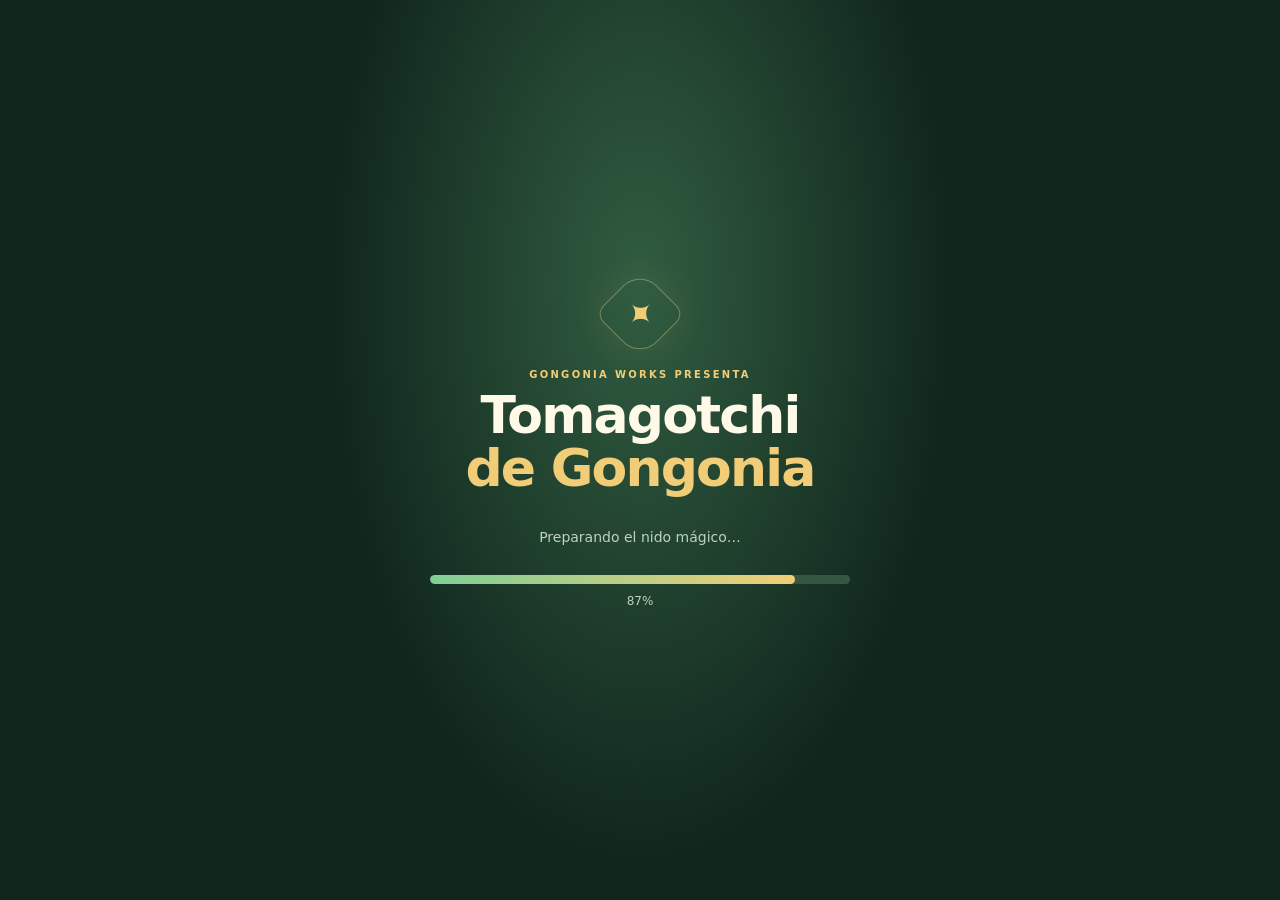
<file: index.html>
<!doctype html>
<html lang="es">
<head>
  <meta charset="utf-8">
  <meta name="viewport" content="width=device-width, initial-scale=1, viewport-fit=cover">
  <meta name="theme-color" content="#173b2c">
  <title>Tomagotchi de Gongonia · v0.2</title>
  <link rel="stylesheet" href="styles.css">
</head>
<body>
  <main id="app" class="app-shell">
    <section id="loading-screen" class="screen loading-screen active" aria-label="Cargando juego">
      <div class="loading-content">
        <div class="brand-mark" aria-hidden="true">✦</div>
        <p class="eyebrow">GONGONIA WORKS PRESENTA</p>
        <h1>Tomagotchi<br><span>de Gongonia</span></h1>
        <p class="loading-message">Preparando el nido mágico…</p>
        <div class="progress-track" role="progressbar" aria-label="Carga del juego" aria-valuemin="0" aria-valuemax="100" aria-valuenow="0"><div id="loading-progress" class="progress-fill"></div></div>
        <p id="loading-percent" class="loading-percent">0%</p>
      </div>
    </section>

    <section id="home-screen" class="screen home-screen" aria-label="Inicio">
      <header class="home-header">
        <p class="eyebrow">UN PEQUEÑO MUNDO MÁGICO</p>
        <h1>Tomagotchi<br><span>de Gongonia</span></h1>
        <p class="subtitle">Primero un huevo, después un pequeño compañero.</p>
      </header>
      <div class="home-art" aria-hidden="true"><div class="glow-orb"></div><div class="sprout sprout-left">✦</div><div class="sprout sprout-right">✧</div><div class="nest"><div class="nest-straw straw-one"></div><div class="nest-straw straw-two"></div><div class="nest-straw straw-three"></div><div class="egg"><span class="egg-shine"></span><span class="egg-rune">✧</span></div></div></div>
      <div class="selection-panel">
        <p class="section-label">TU PRIMERA MASCOTA</p>
        <button id="pet-option" class="pet-option" type="button" aria-pressed="true">
          <span class="pet-icon" aria-hidden="true"><span class="mini-worm"><i></i><i></i><i></i></span></span>
          <span class="pet-option-copy"><strong>Gonguito</strong><small>Gusanito mágico · Ciclo de 2 horas</small></span>
          <span class="selected-check" aria-hidden="true">✓</span>
        </button>
        <button id="start-button" class="primary-button" type="button">Comenzar aventura <span aria-hidden="true">➜</span></button>
      </div>
      <footer class="home-footer">
        <p>Una creación de <strong>Gongonia Works</strong></p>
        <button id="music-toggle-home" class="music-button" type="button" aria-pressed="false">♫ Música: activar</button>
        <p id="music-status" class="music-status">Activa la música o comienza la aventura para escuchar la melodía.</p>
        <button id="credits-button" class="text-button" type="button">Créditos</button>
        <p class="version-label">VERSIÓN 0.2 · EXPERIMENTAL</p>
      </footer>
      <div id="credits-panel" class="credits-panel" hidden>
        <div class="credits-card" role="dialog" aria-modal="true" aria-labelledby="credits-title">
          <button id="close-credits" class="close-button" aria-label="Cerrar créditos" type="button">×</button>
          <p class="eyebrow">LOS ARTESANOS DE ESTE MUNDO</p>
          <h2 id="credits-title">Créditos</h2>
          <p><strong>Concepto y universo:</strong><br>Gongonia Works</p>
          <p><strong>Desarrollo:</strong><br>Experimento web creado con HTML, CSS y JavaScript</p>
          <p class="credits-note">Gracias por cuidar de las pequeñas criaturas de Gongonia.</p>
        </div>
      </div>
    </section>

    <section id="pet-screen" class="screen pet-screen" aria-label="Mascota virtual">
      <header class="pet-topbar"><button id="back-home-button" class="icon-button" type="button" aria-label="Volver al inicio">←</button><div><p class="eyebrow">TU COMPAÑERO</p><h2>Gonguito</h2></div><span class="life-chip">VERSIÓN 0.2</span></header>
      <div class="pet-controls"><button id="music-toggle-pet" class="music-button music-button--compact" type="button" aria-pressed="false">♫ Música: activar</button><span class="cycle-chip">10 MIN DE INCUBACIÓN · 2 H DE VIDA</span></div>
      <div class="pet-status"><div><span class="status-label">EDAD</span><strong id="age-value">0 min</strong></div><div class="stage-block"><span class="status-label">ETAPA</span><strong id="stage-value">Recién nacido</strong></div></div>
      <div id="living-scene" class="living-scene">
        <div class="scene-stars" aria-hidden="true"><span>✦</span><span>✧</span><span>·</span><span>✦</span></div>
        <div class="ground-hill hill-back"></div><div class="ground-hill hill-front"></div>
        <div id="incubation-visual" class="incubation-visual" hidden role="img" aria-label="Un huevo mágico en su nido, incubándose"><div class="incubation-glow"></div><div class="incubation-nest"><span class="incubation-straw straw-a"></span><span class="incubation-straw straw-b"></span><span class="incubation-straw straw-c"></span><div class="incubation-egg"><span class="incubation-shine"></span><span class="incubation-rune">✧</span><span class="egg-crack crack-one"></span><span class="egg-crack crack-two"></span></div></div></div>
        <div id="worm" class="worm worm--baby" hidden role="img" aria-label="Gonguito, gusanito bebé"><span class="worm-segment seg-1"></span><span class="worm-segment seg-2"></span><span class="worm-segment seg-3"></span><span class="worm-segment seg-4"></span><span class="worm-head"><i class="eye eye-left"></i><i class="eye eye-right"></i><span class="glasses glasses-left"></span><span class="glasses glasses-right"></span><span class="glasses-bridge"></span><span class="smile"></span><i class="antenna antenna-left"></i><i class="antenna antenna-right"></i></span></div>
        <div class="scene-caption"><span class="pulse-dot"></span> <span id="scene-caption-text">Un pequeño milagro está por nacer</span></div>
      </div>
      <div id="death-scene" class="death-scene" hidden role="button" tabindex="0" aria-label="Lápida de Gonguito. Toca para volver al inicio">
        <div class="moon">☾</div><div class="tombstone"><span class="tombstone-star">✦</span><strong>RIP</strong><span class="tombstone-line"></span><small>GONGUITO</small><span class="tombstone-flower">✿</span></div>
        <p class="death-title">El ciclo ha terminado</p><p class="death-copy">Las pequeñas estrellas siempre encuentran el camino a casa.</p><button id="return-home-button" class="primary-button" type="button">Volver al inicio ↺</button><p class="tap-hint">También puedes tocar la lápida</p>
      </div>
      <div class="life-timeline"><div class="timeline-labels"><span id="timeline-left-label">Incubación</span><span id="remaining-label">Nace en 10 min</span></div><div class="timeline-track"><div id="life-progress" class="timeline-fill"></div></div><div class="stage-track" id="stage-track"><span class="stage-dot" title="Recién nacido"></span><span class="stage-dot" title="Bebé"></span><span class="stage-dot" title="Adulto"></span><span class="stage-dot" title="Viejo con lentes"></span></div></div>
      <footer class="pet-footer"><span>EXPERIMENTO DE CICLO VITAL</span><span>VERSIÓN 0.2</span></footer>
    </section>
  </main>
  <script src="app.js"></script>
</body>
</html>
</file>
<file: styles.css>
:root {
  color-scheme: dark;
  --deep: #10251c;
  --forest: #173b2c;
  --panel: #204332;
  --panel-light: #2e5a40;
  --text: #fff9e8;
  --muted: #bfd2bd;
  --gold: #f1cd77;
  --mint: #87d7a0;
}
* { box-sizing: border-box; }
[hidden] { display: none !important; }
html, body { margin: 0; min-height: 100%; background: var(--deep); color: var(--text); font-family: ui-rounded, system-ui, -apple-system, BlinkMacSystemFont, "Segoe UI", sans-serif; }
button { font: inherit; touch-action: manipulation; cursor: pointer; }
button:focus-visible, [role="button"]:focus-visible { outline: 3px solid var(--gold); outline-offset: 4px; }
.app-shell { min-height: 100svh; width: min(100%, 660px); margin: 0 auto; overflow: hidden; position: relative; background: radial-gradient(ellipse at top, #28503a 0%, var(--deep) 62%); }
.screen { min-height: 100svh; padding: max(24px, env(safe-area-inset-top)) 22px max(22px, env(safe-area-inset-bottom)); display: none; position: relative; }
.screen.active { display: flex; flex-direction: column; }
.eyebrow { color: var(--gold); font-size: 10px; font-weight: 900; letter-spacing: 2.3px; margin: 0 0 9px; }
h1, h2, p { margin-top: 0; }
h1 { font-size: clamp(36px, 9vw, 52px); line-height: 1.01; letter-spacing: -1.8px; margin-bottom: 14px; }
h1 span { color: var(--gold); }
.loading-screen { align-items: center; justify-content: center; text-align: center; background: radial-gradient(ellipse at 50% 32%, #315d41, #10251c 68%); }
.loading-content { width: min(100%, 420px); }
.brand-mark { width: 64px; height: 64px; display: grid; place-items: center; margin: 0 auto 23px; border: 1px solid #e8cc8266; color: var(--gold); font-size: 35px; border-radius: 24px 12px 24px 12px; transform: rotate(45deg); box-shadow: 0 0 40px #f1cd7718; }
.brand-mark::first-letter { transform: rotate(-45deg); }
.loading-screen h1 { margin-bottom: 35px; }
.loading-message { color: var(--muted); font-size: 14px; }
.progress-track { height: 9px; border-radius: 99px; background: #375641; overflow: hidden; margin-top: 30px; }
.progress-fill { height: 100%; width: 0; border-radius: inherit; background: linear-gradient(90deg, #7fce96, var(--gold)); transition: width .12s linear; }
.loading-percent { margin-top: 10px; font-size: 12px; color: var(--muted); font-variant-numeric: tabular-nums; }
.home-screen { text-align: center; }
.home-header { padding-top: 8px; }
.subtitle { color: var(--muted); font-size: 14px; line-height: 1.5; max-width: 340px; margin: 0 auto; }
.home-art { flex: 1; min-height: 200px; max-height: 280px; position: relative; display: grid; place-items: center; overflow: hidden; }
.glow-orb { position: absolute; width: 175px; height: 175px; border-radius: 50%; background: #e1c66b16; box-shadow: 0 0 80px #b1dc8e18; }
.nest { width: 205px; height: 104px; position: absolute; bottom: 20px; border: 8px solid #885b36; border-top-color: #b5814b; border-radius: 50% 50% 46% 46%; background: repeating-linear-gradient(13deg, #71482e 0 6px, #93643c 7px 12px); box-shadow: inset 0 10px 0 #d8a25e35, 0 20px 45px #050d084d; }
.egg { position: absolute; width: 82px; height: 108px; border-radius: 50% 50% 46% 46%; background: radial-gradient(ellipse at 32% 23%, #fff3c7, #dbd3a4 45%, #a7aa7d); top: -58px; left: calc(50% - 41px); box-shadow: inset -10px -8px 12px #5b704230, 0 0 25px #f1d88d23; animation: eggFloat 3s ease-in-out infinite; }
.egg-shine { position: absolute; width: 12px; height: 25px; top: 20px; left: 18px; border-radius: 50%; background: #fffdf0a8; transform: rotate(23deg); }
.egg-rune { position: absolute; inset: 44% 0 auto; color: #77905d; font-size: 25px; }
.nest-straw { position: absolute; height: 8px; width: 80px; background: #d0a163; border-radius: 99px; top: 15px; left: -5px; transform: rotate(-15deg); }
.straw-two { left: 112px; top: 27px; transform: rotate(18deg); }
.straw-three { left: 48px; top: 7px; width: 98px; transform: rotate(6deg); }
.sprout { position: absolute; color: #9bd98d; font-size: 29px; }
.sprout-left { left: 16%; top: 30%; animation: twinkle 2.4s infinite; }
.sprout-right { right: 17%; top: 21%; animation: twinkle 2.8s .4s infinite; }
.selection-panel { text-align: left; background: #1b3d2cbd; border: 1px solid #5476517a; border-radius: 20px; padding: 16px; }
.section-label { color: var(--muted); font-size: 10px; font-weight: 900; letter-spacing: 1.8px; text-align: center; margin-bottom: 12px; }
.pet-option { display: flex; align-items: center; gap: 12px; width: 100%; padding: 11px; border-radius: 14px; border: 1px solid #8ebd7d; background: #2c563b; color: var(--text); text-align: left; }
.pet-icon { width: 49px; height: 49px; flex: 0 0 49px; border-radius: 13px; background: #d7e9b0; display: grid; place-items: center; }
.mini-worm { display: flex; align-items: center; margin-top: 4px; }
.mini-worm i { width: 12px; height: 13px; margin-left: -2px; border-radius: 50%; background: #62ad59; border: 1px solid #3e8a43; }
.mini-worm i:last-child { width: 16px; height: 17px; position: relative; }
.mini-worm i:last-child::after { content: "••"; position: absolute; font-size: 7px; color: #183e24; top: 1px; left: 3px; letter-spacing: 2px; }
.pet-option-copy { flex: 1; display: flex; flex-direction: column; gap: 4px; }
.pet-option-copy strong { font-size: 16px; }
.pet-option-copy small { color: var(--muted); font-size: 11px; }
.selected-check { width: 23px; height: 23px; display: grid; place-items: center; color: #163720; background: #a4d98b; border-radius: 50%; font-weight: 900; }
.primary-button { width: 100%; min-height: 52px; margin-top: 13px; padding: 14px 18px; border: 0; border-radius: 14px; background: linear-gradient(135deg, #f2d889, #dfa951); color: #233a25; font-weight: 900; box-shadow: 0 4px 0 #967038; }
.primary-button:active { transform: translateY(2px); box-shadow: 0 2px 0 #967038; }
.home-footer { padding: 19px 0 0; font-size: 12px; color: var(--muted); }
.home-footer p { margin-bottom: 8px; }
.home-footer strong { color: var(--text); }
.text-button { background: transparent; border: 0; color: var(--gold); text-decoration: underline; text-underline-offset: 3px; padding: 8px 12px; }
.version-label { padding-top: 12px; font-size: 9px; letter-spacing: 1.4px; opacity: .67; margin: 0 !important; }
.credits-panel { position: fixed; inset: 0; z-index: 20; display: grid; place-items: center; padding: 20px; background: #07110dd9; }
.credits-card { position: relative; width: min(100%, 380px); padding: 27px 22px; border: 1px solid #718e59; border-radius: 22px; background: #1c3d2b; box-shadow: 0 20px 70px #0008; text-align: center; }
.credits-card h2 { font-size: 30px; color: var(--gold); margin-bottom: 22px; }
.credits-card p:not(.eyebrow) { color: #e3ebd9; line-height: 1.55; font-size: 13px; }
.credits-note { margin: 22px 0 0 !important; color: var(--gold) !important; }
.close-button { position: absolute; right: 12px; top: 9px; border: 0; background: transparent; color: var(--text); font-size: 28px; padding: 3px 8px; }
.pet-screen { padding-bottom: max(17px, env(safe-area-inset-bottom)); }
.pet-topbar { display: flex; align-items: center; gap: 12px; }
.pet-topbar .eyebrow { margin-bottom: 3px; }
.pet-topbar h2 { margin: 0; font-size: 24px; }
.icon-button { width: 43px; height: 43px; border-radius: 14px; border: 1px solid #64835c; color: var(--text); background: #204332; font-size: 22px; }
.life-chip { margin-left: auto; border: 1px solid #59724e; border-radius: 99px; padding: 7px 9px; color: var(--gold); font-size: 8px; font-weight: 900; letter-spacing: 1px; white-space: nowrap; }
.pet-status { display: flex; align-items: center; gap: 20px; padding: 19px 2px 15px; }
.pet-status > div { display: flex; flex-direction: column; gap: 4px; }
.status-label { color: var(--muted); font-size: 9px; font-weight: 900; letter-spacing: 1.3px; }
.pet-status strong { font-size: 20px; font-variant-numeric: tabular-nums; }
.stage-block { padding-left: 19px; border-left: 1px solid #64835c; }
.stage-block strong { color: var(--gold); }
.living-scene { position: relative; flex: 1; min-height: 300px; max-height: 440px; overflow: hidden; border-radius: 22px; border: 1px solid #8baa68; background: linear-gradient(#7cc1b2 0%, #c9e5ac 68%, #84b36b 100%); }
.scene-stars span { position: absolute; color: #fdf5b6; font-size: 21px; animation: twinkle 3s infinite; }
.scene-stars span:nth-child(1) { left: 17%; top: 16%; }
.scene-stars span:nth-child(2) { right: 18%; top: 27%; animation-delay: .7s; }
.scene-stars span:nth-child(3) { left: 31%; top: 30%; font-size: 32px; animation-delay: 1.3s; }
.scene-stars span:nth-child(4) { right: 28%; top: 12%; animation-delay: 1.8s; }
.ground-hill { position: absolute; width: 140%; left: -20%; height: 40%; bottom: -13%; border-radius: 50% 50% 0 0; }
.hill-back { background: #9dca79; bottom: -8%; transform: rotate(-3deg); }
.hill-front { background: #75ad60; bottom: -26%; transform: rotate(5deg); }
.worm { position: absolute; width: 190px; height: 110px; left: 50%; top: 52%; transform: translate(-50%,-50%); animation: wormWiggle 2.5s ease-in-out infinite; filter: drop-shadow(0 7px 3px #254b2850); }
.worm-segment { position: absolute; bottom: 13px; border: 2px solid #428b48; background: linear-gradient(145deg, #a1e37a, #61ba5c); border-radius: 50%; }
.seg-1 { width: 47px; height: 44px; left: 12px; bottom: 12px; transform: rotate(26deg); }
.seg-2 { width: 48px; height: 49px; left: 43px; bottom: 20px; transform: rotate(-5deg); }
.seg-3 { width: 48px; height: 52px; left: 78px; bottom: 18px; transform: rotate(7deg); }
.seg-4 { width: 52px; height: 57px; left: 107px; bottom: 20px; transform: rotate(-11deg); }
.worm-head { position: absolute; display: block; width: 59px; height: 58px; left: 119px; bottom: 34px; border: 2px solid #428b48; border-radius: 49% 53% 47% 43%; background: linear-gradient(145deg, #b3ed82, #79cb60 72%); transform: rotate(8deg); }
.eye { position: absolute; top: 20px; width: 6px; height: 8px; border-radius: 50%; background: #1e4b2d; }
.eye-left { left: 15px; }
.eye-right { right: 14px; }
.smile { position: absolute; width: 15px; height: 7px; border-bottom: 2px solid #34763e; border-radius: 50%; left: 21px; top: 33px; }
.antenna { position: absolute; top: -11px; width: 3px; height: 17px; background: #448a43; border-radius: 9px; }
.antenna::after { content: ""; position: absolute; width: 8px; height: 8px; border-radius: 50%; background: #f2c56d; top: -3px; left: -3px; }
.antenna-left { left: 15px; transform: rotate(-18deg); }
.antenna-right { right: 14px; transform: rotate(26deg); }
.scene-caption { position: absolute; top: 15px; left: 15px; z-index: 2; display: flex; align-items: center; gap: 7px; background: #eaf6dfb8; color: #2d6535; border: 1px solid #ffffff8a; border-radius: 99px; padding: 7px 10px; font-size: 10px; font-weight: 850; }
.pulse-dot { width: 7px; height: 7px; border-radius: 50%; background: #47985a; box-shadow: 0 0 0 4px #47985a24; }
.scene-caption .pulse-dot { animation: pulse 1.8s infinite; }
.death-scene { flex: 1; min-height: 300px; display: flex; flex-direction: column; align-items: center; justify-content: center; text-align: center; padding: 20px; border-radius: 22px; border: 1px solid #54634a; background: radial-gradient(ellipse at 50% 20%, #344337, #17251c 72%); cursor: pointer; }
.moon { align-self: flex-end; color: #f0d88d; font-size: 34px; margin: -4px 15% 0 0; }
.tombstone { width: 132px; height: 170px; display: flex; flex-direction: column; align-items: center; justify-content: center; position: relative; border: 3px solid #8b967e; border-radius: 48% 48% 7px 7px; background: linear-gradient(120deg, #9ca594, #6f796c 65%, #596658); color: #28352a; box-shadow: inset 5px 0 0 #ffffff17, 0 13px 22px #0004; }
.tombstone-star { color: #f5dfa0; font-size: 20px; text-shadow: 0 1px 5px #63532d; }
.tombstone strong { font-family: Georgia, serif; font-size: 36px; letter-spacing: 4px; margin: 3px 0; }
.tombstone-line { width: 60px; height: 1px; background: #364533; margin: 2px 0 7px; }
.tombstone small { font-weight: 900; font-size: 10px; letter-spacing: 1.5px; }
.tombstone-flower { position: absolute; bottom: -13px; right: -24px; color: #e7c9a0; font-size: 27px; }
.death-title { color: var(--gold); font-weight: 900; font-size: 18px; margin: 22px 0 6px; }
.death-copy { max-width: 280px; color: var(--muted); font-size: 12px; line-height: 1.5; margin-bottom: 4px; }
.death-scene .primary-button { max-width: 300px; }
.tap-hint { color: #a6b9a1; font-size: 10px; margin: 14px 0 0; }
.life-timeline { padding: 18px 1px 7px; }
.timeline-labels { display: flex; align-items: center; justify-content: space-between; gap: 8px; color: var(--muted); font-size: 10px; margin-bottom: 8px; }
#remaining-label { font-variant-numeric: tabular-nums; }
.timeline-track { width: 100%; height: 7px; background: #405e44; border-radius: 99px; overflow: hidden; }
.timeline-fill { width: 0%; height: 100%; border-radius: inherit; background: linear-gradient(90deg, #76c988, #f3d27d); transition: width .2s linear; }
.stage-track { display: grid; grid-template-columns: repeat(8, 1fr); gap: 3px; margin-top: 9px; }
.stage-dot { height: 4px; border-radius: 99px; background: #48604a; }
.stage-dot.active { background: var(--gold); box-shadow: 0 0 6px #f1cd7745; }
.pet-footer { display: flex; justify-content: space-between; gap: 12px; color: #93ad91; font-size: 8px; letter-spacing: 1px; padding-top: 13px; }
@keyframes eggFloat { 0%,100% { transform: translateY(0) rotate(-1deg); } 50% { transform: translateY(-4px) rotate(1deg); } }
@keyframes twinkle { 0%,100% { opacity: .5; transform: scale(.9); } 50% { opacity: 1; transform: scale(1.13); } }
@keyframes wormWiggle { 0%,100% { translate: 0 0; rotate: 0deg; } 30% { translate: 0 -4px; rotate: -1deg; } 65% { translate: 0 1px; rotate: 1deg; } }
@keyframes pulse { 0%,100% { box-shadow: 0 0 0 4px #47985a24; } 50% { box-shadow: 0 0 0 7px #47985a12; } }
@media (max-height: 730px) { .home-art { min-height: 150px; max-height: 205px; } .nest { transform: scale(.82); transform-origin: bottom center; bottom: 10px; } .pet-screen { padding-top: 17px; } .living-scene,.death-scene { min-height: 260px; } }
@media (max-width: 390px) { .screen { padding-left: 16px; padding-right: 16px; } .pet-status { gap: 13px; } .stage-block { padding-left: 13px; } .pet-status strong { font-size: 18px; } .life-chip { font-size: 7px; letter-spacing: .5px; } .worm { transform: translate(-50%,-50%) scale(.9); } }
@media (prefers-reduced-motion: reduce) { *,*::before,*::after { animation-duration: .01ms !important; animation-iteration-count: 1 !important; scroll-behavior: auto !important; } }

/* Versión 0.2: incubación, etapas visuales, lentes y música */
.worm { transition: transform 1s ease, filter 1s ease; }
.music-button {
  border: 1px solid #b4c889;
  border-radius: 999px;
  background: #254a34;
  color: var(--text);
  padding: 9px 14px;
  font-size: 11px;
  font-weight: 850;
  box-shadow: 0 2px 0 #102c1e;
}
.music-button[aria-pressed="true"] {
  background: #e8d28a;
  color: #233a25;
  border-color: #f6e6ac;
}
.music-button:active { transform: translateY(1px); }
.music-status { margin: 5px 0 2px !important; font-size: 9px; color: #9bb39a; }
.pet-controls {
  display: flex;
  align-items: center;
  justify-content: space-between;
  gap: 10px;
  padding: 11px 0 0;
}
.music-button--compact { padding: 8px 12px; white-space: nowrap; }
.cycle-chip {
  color: #b7c9ac;
  font-size: 8px;
  letter-spacing: .7px;
  text-align: right;
}
.incubation-visual {
  position: absolute;
  width: 260px;
  height: 245px;
  left: 50%;
  top: 51%;
  transform: translate(-50%, -50%);
  z-index: 1;
  pointer-events: none;
}
.incubation-glow {
  position: absolute;
  width: 170px;
  height: 170px;
  left: 45px;
  top: 12px;
  border-radius: 50%;
  background: #fff7c8a0;
  box-shadow: 0 0 45px 14px #f9e8a65c, inset 0 0 35px #ffffff7a;
  animation: eggGlow 3.2s ease-in-out infinite;
}
.incubation-nest {
  position: absolute;
  left: 22px;
  bottom: 17px;
  width: 216px;
  height: 94px;
  border: 8px solid #885b36;
  border-top-color: #b5814b;
  border-radius: 50% 50% 46% 46%;
  background: repeating-linear-gradient(13deg, #71482e 0 6px, #93643c 7px 12px);
  box-shadow: inset 0 10px 0 #d8a25e35, 0 20px 35px #050d0840;
}
.incubation-egg {
  position: absolute;
  z-index: 2;
  width: 88px;
  height: 116px;
  left: calc(50% - 44px);
  top: -78px;
  border: 1px solid #c7c9a0;
  border-radius: 50% 50% 46% 46%;
  background: radial-gradient(ellipse at 32% 23%, #fff7d4, #e5dca8 46%, #adb48a);
  box-shadow: inset -10px -8px 12px #5b704230, 0 0 29px #f1d88d38;
  animation: eggFloat 2.7s ease-in-out infinite;
}
.incubation-shine {
  position: absolute;
  width: 13px;
  height: 28px;
  top: 21px;
  left: 19px;
  border-radius: 50%;
  background: #fffdf0c7;
  transform: rotate(23deg);
}
.incubation-rune {
  position: absolute;
  inset: 43% 0 auto;
  color: #778d5b;
  font-size: 27px;
  text-align: center;
}
.egg-crack {
  position: absolute;
  display: block;
  width: 15px;
  height: 18px;
  border-left: 2px solid #b7b78a;
  border-bottom: 2px solid #b7b78a;
  opacity: .52;
}
.crack-one { right: 13px; top: 53px; transform: rotate(-14deg); }
.crack-two { left: 28px; bottom: 14px; transform: rotate(25deg) scale(.7); }
.incubation-straw {
  position: absolute;
  display: block;
  height: 8px;
  width: 85px;
  border-radius: 99px;
  background: #d0a163;
  top: 15px;
  left: -5px;
  transform: rotate(-15deg);
}
.straw-b { left: 118px; top: 28px; transform: rotate(18deg); }
.straw-c { left: 52px; top: 6px; width: 105px; transform: rotate(6deg); }
.worm--baby { transform: translate(-50%, -50%) scale(.72); }
.worm--adult { transform: translate(-50%, -50%) scale(1); }
.worm--old { transform: translate(-50%, -50%) scale(1.02); animation-duration: 4s; }
.glasses {
  display: none;
  position: absolute;
  z-index: 4;
  top: 16px;
  width: 18px;
  height: 16px;
  border: 2px solid #5d3c24;
  border-radius: 50%;
  background: #ccebf1a8;
  box-shadow: 0 1px 1px #233a2580;
}
.glasses-left { left: 8px; }
.glasses-right { right: 7px; }
.glasses-bridge {
  display: none;
  position: absolute;
  z-index: 5;
  width: 9px;
  height: 2px;
  left: 25px;
  top: 22px;
  background: #5d3c24;
}
.worm--old .glasses,
.worm--old .glasses-bridge { display: block; }
.stage-track { grid-template-columns: repeat(4, 1fr); }
@keyframes eggGlow {
  0%,100% { opacity: .62; transform: scale(.95); }
  50% { opacity: 1; transform: scale(1.04); }
}
@media (max-width: 390px) {
  .pet-controls { gap: 7px; }
  .music-button--compact { padding: 8px 9px; font-size: 10px; }
  .cycle-chip { font-size: 7px; letter-spacing: .3px; }
  .incubation-visual { transform: translate(-50%, -50%) scale(.9); }
}
</file>
